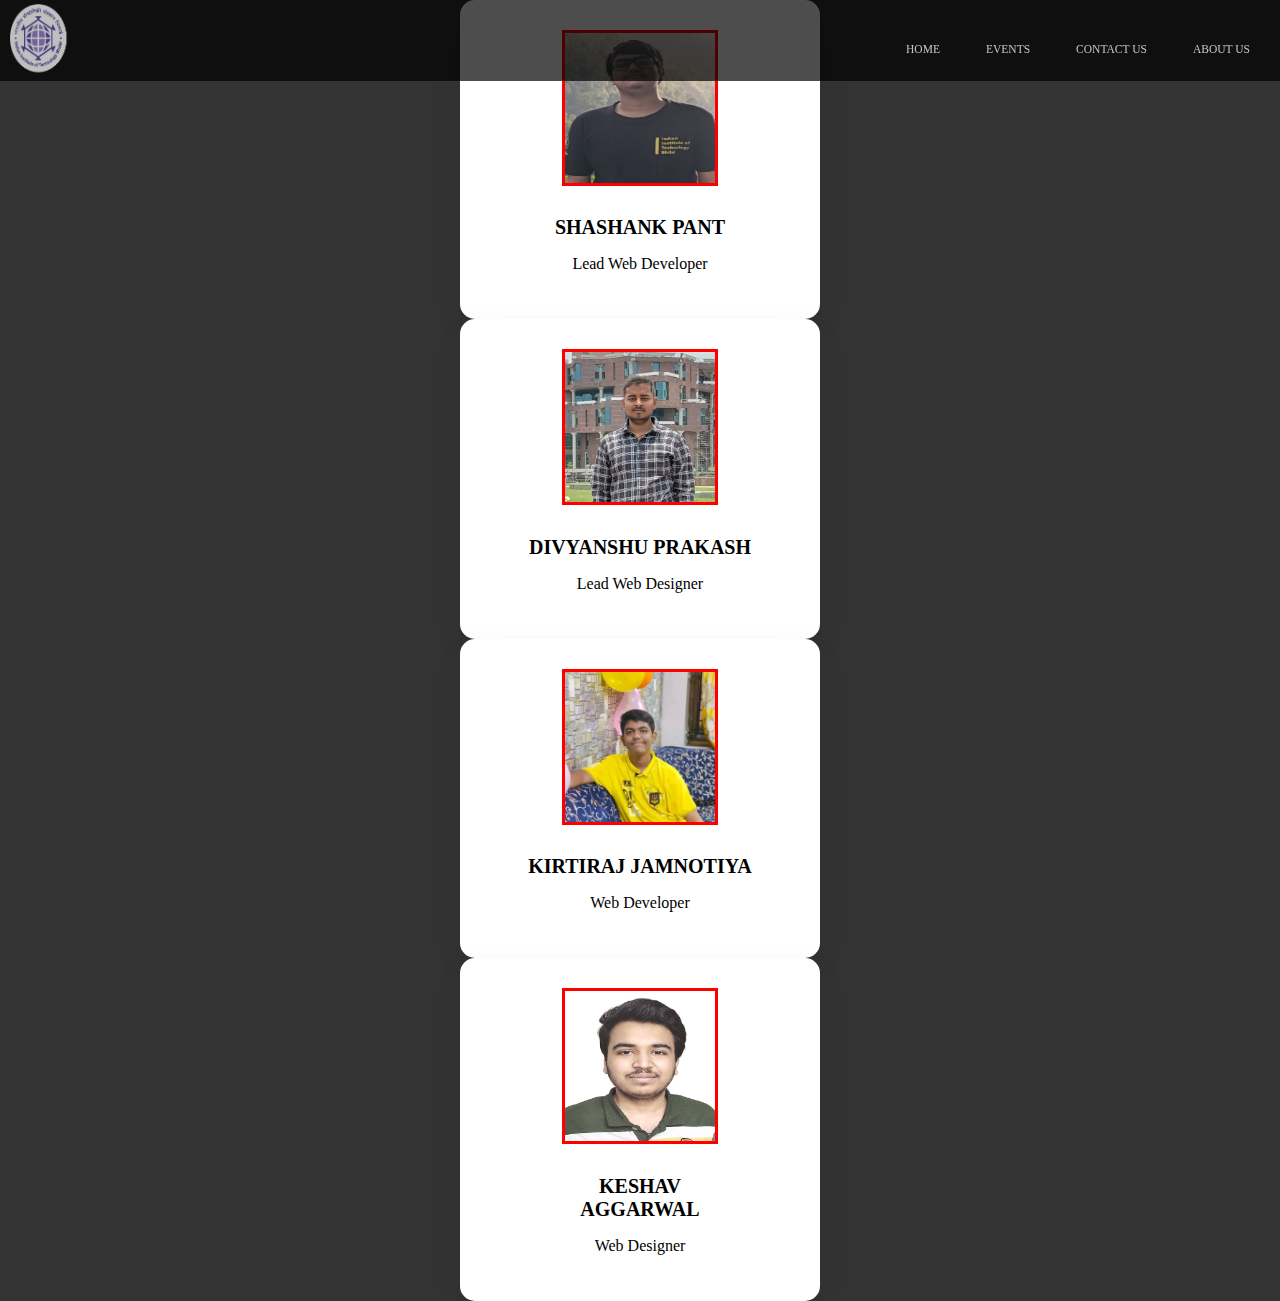
<file: html/about.html>
<html><head> <meta charset="utf-8">
  <meta name="viewport" content="width=device-width, initial-scale=1, shrink-to-fit=no">
  <link href="https://cdn.jsdelivr.net/npm/bootstrap@5.3.1/dist/css/bootstrap.min.css" rel="stylesheet" integrity="sha384-4bw+/aepP/YC94hEpVNVgiZdgIC5+VKNBQNGCHeKRQN+PtmoHDEXuppvnDJzQIu9" crossorigin="anonymous">
  <link rel="preconnect" href="https://fonts.googleapis.com">
<link rel="preconnect" href="https://fonts.gstatic.com" crossorigin="">
<link href="https://fonts.googleapis.com/css2?family=Libre+Baskerville&amp;display=swap" rel="stylesheet">
<link href="../css/style.css" rel="stylesheet"></head>
<style>

body{
  background-color: #333;
}

img {
  max-width: 100%;
  height: auto;
  vertical-align: top;
}
.mb-1 {
  margin-bottom: 0.25rem!important;
}
.h5, h5 {
  font-size: 1.25rem;
}
a {
text-decoration:none;    
}
.team-style07 {
  background: #fff;
  text-align: center;
  padding: 30px;
  box-shadow: 0px 10px 30px 0px rgb(26 29 72 / 7%);
  border-radius: 15px;
  transition: all .3s ease-in-out;
}
.team-style07 {
  background: #fff;
  text-align: center;
  padding: 30px;
  box-shadow: 0px 10px 30px 0px rgba(26, 29, 72, 0.07);
  border-radius: 15px;
  transition: all .3s ease-in-out
}

.team-style07:hover {
  background: #292dc2
}

.team-style07:hover h3,
.team-style07:hover p {
  color: #fff
}

.team-style07 .team-thumb {
  position: relative
}

.team-style07 .team-thumb .team-social {
  position: absolute;
  bottom: 0;
  left: 0;
  right: 0
}

.team-style07:hover .team-thumb .team-social .styled-icons li:nth-child(1) {
  left: 40px;
  position: absolute;
  bottom: 0;
  z-index: 10;
  opacity: 1;
  transition: all .4s ease-in-out 0s
}

.team-style07 .team-thumb .team-social .styled-icons li:nth-child(1) {
  position: absolute;
  opacity: 0;
  left: -10px;
  bottom: -20px;
  z-index: 10;
  transition: all .3s ease-in-out
}

.team-style07 .team-thumb .team-social .styled-icons li:nth-child(2) {
  position: absolute;
  opacity: 0;
  left: 0;
  right: 0;
  bottom: -40px;
  transition: all .3s ease-in-out
}

.team-style07 .team-thumb .team-social .styled-icons li:nth-child(3) {
  opacity: 0;
  position: absolute;
  right: 0;
  bottom: -20px;
  transition: all .3s ease-in-out
}

.team-style07:hover .team-thumb .team-social .styled-icons li:nth-child(3) {
  position: absolute;
  right: 40px;
  bottom: 0;
  opacity: 1;
  transition: all .4s ease-in-out 0s
}

.team-style07:hover .team-thumb .team-social .styled-icons li:nth-child(2) {
  position: absolute;
  left: 0;
  right: 0;
  bottom: -20px;
  opacity: 1;
  transition: all .5s ease-in-out 0s
}

.team-style07 .team-thumb .team-social .styled-icons li a {
  background: #3457f1;
  color: #fff;
  height: 40px;
  width: 40px;
  line-height: 40px;
  border: none;
  font-size: 16px;
  transition: all .3s ease-in-out
}
.mb-1-9, .my-1-9 {
  margin-bottom: 1.9rem;
}

.styled-icons a {
  border: 2px solid transparent;
  color: #333;
  display: inline-block;
  font-size: 16px;
  height: 36px;
  line-height: 2;
  margin-right: 4px;
  position: relative;
  text-align: center;
  text-decoration: none;
  width: 36px;
  transition: all .2s ease;
  border-radius: 50%;
  padding:0.75vw;
}

.styled-icons li {
  display: inline-block;
  margin-bottom: 5px;
  margin-top: 0;
  padding-left: 0 !important
}
.team-style07 .team-social {
position: relative;
}

.team-style07 .team-thumb .team-social .styled-icons li {
position: relative;
opacity: 0;
bottom: -20px;
transition: all 0.3s ease-in-out;
}

.team-style07:hover .team-thumb .team-social .styled-icons li {
position: relative;
opacity: 1;
bottom: auto;
display: inline-block;
margin-right: 8px;
}
/* Existing styles for .team-style07 and other classes */

/* Additional styles for Shashank Pant card */
.team-style07 {
width: 100%;
max-width: 300px; /* Limit the card width to one-third of the screen size */
margin: 0 auto; /* Center the card horizontally */
}
.rounded-circle{
width:150px;
height:150px
}

.attraxia{
width:400px;
margin-bottom: 0px;

}
.rounded-circle{
  border:3px solid red;
}

@media (max-width:767px){
  .styled-icons a{
    padding:3vw;
  }
}

  
</style>
<body >
<div class="bg-dark">
  <div class="navbar">
      <img src="../photos/logo2.png" class="logo">
      <ul id="nav">
        <li><a href="../index.html">HOME</a></li>
        <li><a href="./coming.html">EVENTS</a></li>
        <li><a href="../index.html#contact" >CONTACT US</a></li>
   
        <li><a href="./about.html">ABOUT US</a></li>
  
        
      </ul>
    </div>
    <div class="container mt-5">
      <div class="row justify-content-center"> <!-- Use justify-content-center to center the card horizontally -->
        <div class="col-6 col-sm-6  mt-1-9 wow fadeInUp mb-5" data-wow-delay=".2s" style="visibility: visible; animation-delay: 0.2s; animation-name: fadeInUp;">
          <div class="team-style07">
            <div class="team-thumb mb-1-9">
              <div class="thumb"><img src="../photos/sp.jpg" class="rounded-circle" alt="..."></div>
              <div class="team-social">
                <ul class="styled-icons">
                  <li><a class="styled-icons-item" href="https://www.linkedin.com/in/shashankpant12/"><svg xmlns="http://www.w3.org/2000/svg" width="16" height="16" fill="currentColor" class="bi bi-linkedin" viewBox="0 0 16 16">
                    <path d="M0 1.146C0 .513.526 0 1.175 0h13.65C15.474 0 16 .513 16 1.146v13.708c0 .633-.526 1.146-1.175 1.146H1.175C.526 16 0 15.487 0 14.854V1.146zm4.943 12.248V6.169H2.542v7.225h2.401zm-1.2-8.212c.837 0 1.358-.554 1.358-1.248-.015-.709-.52-1.248-1.342-1.248-.822 0-1.359.54-1.359 1.248 0 .694.521 1.248 1.327 1.248h.016zm4.908 8.212V9.359c0-.216.016-.432.08-.586.173-.431.568-.878 1.232-.878.869 0 1.216.662 1.216 1.634v3.865h2.401V9.25c0-2.22-1.184-3.252-2.764-3.252-1.274 0-1.845.7-2.165 1.193v.025h-.016a5.54 5.54 0 0 1 .016-.025V6.169h-2.4c.03.678 0 7.225 0 7.225h2.4z"/>
                  </svg></a></li>
                  <li><a class="styled-icons-item bg-danger" href="https://www.instagram.com/llawliet532/"><svg xmlns="" width="16" height="16" fill="currentColor" class="bi bi-instagram" viewBox="0 0 16 16">
                    <path d="M8 0C5.829 0 5.556.01 4.703.048 3.85.088 3.269.222 2.76.42a3.917 3.917 0 0 0-1.417.923A3.927 3.927 0 0 0 .42 2.76C.222 3.268.087 3.85.048 4.7.01 5.555 0 5.827 0 8.001c0 2.172.01 2.444.048 3.297.04.852.174 1.433.372 1.942.205.526.478.972.923 1.417.444.445.89.719 1.416.923.51.198 1.09.333 1.942.372C5.555 15.99 5.827 16 8 16s2.444-.01 3.298-.048c.851-.04 1.434-.174 1.943-.372a3.916 3.916 0 0 0 1.416-.923c.445-.445.718-.891.923-1.417.197-.509.332-1.09.372-1.942C15.99 10.445 16 10.173 16 8s-.01-2.445-.048-3.299c-.04-.851-.175-1.433-.372-1.941a3.926 3.926 0 0 0-.923-1.417A3.911 3.911 0 0 0 13.24.42c-.51-.198-1.092-.333-1.943-.372C10.443.01 10.172 0 7.998 0h.003zm-.717 1.442h.718c2.136 0 2.389.007 3.232.046.78.035 1.204.166 1.486.275.373.145.64.319.92.599.28.28.453.546.598.92.11.281.24.705.275 1.485.039.843.047 1.096.047 3.231s-.008 2.389-.047 3.232c-.035.78-.166 1.203-.275 1.485a2.47 2.47 0 0 1-.599.919c-.28.28-.546.453-.92.598-.28.11-.704.24-1.485.276-.843.038-1.096.047-3.232.047s-2.39-.009-3.233-.047c-.78-.036-1.203-.166-1.485-.276a2.478 2.478 0 0 1-.92-.598 2.48 2.48 0 0 1-.6-.92c-.109-.281-.24-.705-.275-1.485-.038-.843-.046-1.096-.046-3.233 0-2.136.008-2.388.046-3.231.036-.78.166-1.204.276-1.486.145-.373.319-.64.599-.92.28-.28.546-.453.92-.598.282-.11.705-.24 1.485-.276.738-.034 1.024-.044 2.515-.045v.002zm4.988 1.328a.96.96 0 1 0 0 1.92.96.96 0 0 0 0-1.92zm-4.27 1.122a4.109 4.109 0 1 0 0 8.217 4.109 4.109 0 0 0 0-8.217zm0 1.441a2.667 2.667 0 1 1 0 5.334 2.667 2.667 0 0 1 0-5.334z"/>
                  </svg></a></li>
                  <li><a class="styled-icons-item bg-info" href="https://m.facebook.com/profile.php/?id=100037587902127"><svg xmlns="http://www.w3.org/2000/svg" width="16" height="16" fill="currentColor" class="bi bi-facebook" viewBox="0 0 16 16">
                    <path d="M16 8.049c0-4.446-3.582-8.05-8-8.05C3.58 0-.002 3.603-.002 8.05c0 4.017 2.926 7.347 6.75 7.951v-5.625h-2.03V8.05H6.75V6.275c0-2.017 1.195-3.131 3.022-3.131.876 0 1.791.157 1.791.157v1.98h-1.009c-.993 0-1.303.621-1.303 1.258v1.51h2.218l-.354 2.326H9.25V16c3.824-.604 6.75-3.934 6.75-7.951z"/>
                  </svg><i class="fab fa-google"></i></a></li>
                </ul>
              </div>
            </div>
            <h3 class="h5 mb-1">SHASHANK PANT</h3>
            <p class="mb-0">Lead Web Developer</p>
          </div></div>
          <div class="col-6 col-sm-6 col-md-6 mt-1-9 wow fadeInUp mb-5" data-wow-delay=".2s" style="visibility: visible; animation-delay: 0.2s; animation-name: fadeInUp;">
            <div class="team-style07">
              <div class="team-thumb mb-1-9">
                <div class="thumb"><img src="../photos/dp.jpg" class="rounded-circle" alt="..."></div>
                <div class="team-social">
                  <ul class="styled-icons">
                    <li><a class="styled-icons-item" href="https://www.linkedin.com/in/divyanshu-prakash-rx/"><svg xmlns="http://www.w3.org/2000/svg" width="16" height="16" fill="currentColor" class="bi bi-linkedin" viewBox="0 0 16 16">
                      <path d="M0 1.146C0 .513.526 0 1.175 0h13.65C15.474 0 16 .513 16 1.146v13.708c0 .633-.526 1.146-1.175 1.146H1.175C.526 16 0 15.487 0 14.854V1.146zm4.943 12.248V6.169H2.542v7.225h2.401zm-1.2-8.212c.837 0 1.358-.554 1.358-1.248-.015-.709-.52-1.248-1.342-1.248-.822 0-1.359.54-1.359 1.248 0 .694.521 1.248 1.327 1.248h.016zm4.908 8.212V9.359c0-.216.016-.432.08-.586.173-.431.568-.878 1.232-.878.869 0 1.216.662 1.216 1.634v3.865h2.401V9.25c0-2.22-1.184-3.252-2.764-3.252-1.274 0-1.845.7-2.165 1.193v.025h-.016a5.54 5.54 0 0 1 .016-.025V6.169h-2.4c.03.678 0 7.225 0 7.225h2.4z"/>
                    </svg></a></li>
                    <li><a class="styled-icons-item bg-danger" href="https://instagram.com/divyanshu_prakash_rx?utm_source=qr&igshid=MzNlNGNkZWQ4Mg%3D%3D" target="blank"><svg xmlns="http://www.w3.org/2000/svg" width="16" height="16" fill="currentColor" class="bi bi-instagram" viewBox="0 0 16 16">
                      <path d="M8 0C5.829 0 5.556.01 4.703.048 3.85.088 3.269.222 2.76.42a3.917 3.917 0 0 0-1.417.923A3.927 3.927 0 0 0 .42 2.76C.222 3.268.087 3.85.048 4.7.01 5.555 0 5.827 0 8.001c0 2.172.01 2.444.048 3.297.04.852.174 1.433.372 1.942.205.526.478.972.923 1.417.444.445.89.719 1.416.923.51.198 1.09.333 1.942.372C5.555 15.99 5.827 16 8 16s2.444-.01 3.298-.048c.851-.04 1.434-.174 1.943-.372a3.916 3.916 0 0 0 1.416-.923c.445-.445.718-.891.923-1.417.197-.509.332-1.09.372-1.942C15.99 10.445 16 10.173 16 8s-.01-2.445-.048-3.299c-.04-.851-.175-1.433-.372-1.941a3.926 3.926 0 0 0-.923-1.417A3.911 3.911 0 0 0 13.24.42c-.51-.198-1.092-.333-1.943-.372C10.443.01 10.172 0 7.998 0h.003zm-.717 1.442h.718c2.136 0 2.389.007 3.232.046.78.035 1.204.166 1.486.275.373.145.64.319.92.599.28.28.453.546.598.92.11.281.24.705.275 1.485.039.843.047 1.096.047 3.231s-.008 2.389-.047 3.232c-.035.78-.166 1.203-.275 1.485a2.47 2.47 0 0 1-.599.919c-.28.28-.546.453-.92.598-.28.11-.704.24-1.485.276-.843.038-1.096.047-3.232.047s-2.39-.009-3.233-.047c-.78-.036-1.203-.166-1.485-.276a2.478 2.478 0 0 1-.92-.598 2.48 2.48 0 0 1-.6-.92c-.109-.281-.24-.705-.275-1.485-.038-.843-.046-1.096-.046-3.233 0-2.136.008-2.388.046-3.231.036-.78.166-1.204.276-1.486.145-.373.319-.64.599-.92.28-.28.546-.453.92-.598.282-.11.705-.24 1.485-.276.738-.034 1.024-.044 2.515-.045v.002zm4.988 1.328a.96.96 0 1 0 0 1.92.96.96 0 0 0 0-1.92zm-4.27 1.122a4.109 4.109 0 1 0 0 8.217 4.109 4.109 0 0 0 0-8.217zm0 1.441a2.667 2.667 0 1 1 0 5.334 2.667 2.667 0 0 1 0-5.334z"/>
                    </svg></a></li>
                    <li><a class="styled-icons-item bg-info" href="https://twitter.com/DivyanshuPrak20"><svg xmlns="http://www.w3.org/2000/svg" width="16" height="16" fill="currentColor" class="bi bi-twitter" viewBox="0 0 16 16">
                      <path d="M5.026 15c6.038 0 9.341-5.003 9.341-9.334 0-.14 0-.282-.006-.422A6.685 6.685 0 0 0 16 3.542a6.658 6.658 0 0 1-1.889.518 3.301 3.301 0 0 0 1.447-1.817 6.533 6.533 0 0 1-2.087.793A3.286 3.286 0 0 0 7.875 6.03a9.325 9.325 0 0 1-6.767-3.429 3.289 3.289 0 0 0 1.018 4.382A3.323 3.323 0 0 1 .64 6.575v.045a3.288 3.288 0 0 0 2.632 3.218 3.203 3.203 0 0 1-.865.115 3.23 3.23 0 0 1-.614-.057 3.283 3.283 0 0 0 3.067 2.277A6.588 6.588 0 0 1 .78 13.58a6.32 6.32 0 0 1-.78-.045A9.344 9.344 0 0 0 5.026 15z"/>
                    </svg></a></li>
                  </ul>
                </div>
              </div>
              <h3 class="h5 mb-1">DIVYANSHU PRAKASH</h3>
              <p class="mb-0">Lead Web Designer</p>
            </div>
          </div>
         <!-- Use justify-content-center to center the card horizontally -->
            <div class="col-6 col-sm-6 mt-1-9 wow fadeInUp mb-5" data-wow-delay=".2s" style="visibility: visible; animation-delay: 0.2s; animation-name: fadeInUp;">
              <div class="team-style07">
                <div class="team-thumb mb-1-9">
                  <div class="thumb"><img src="../photos/kj.jpeg" class="rounded-circle" alt="..."></div>
                  <div class="team-social">
                    <ul class="styled-icons">
                      <li><a class="styled-icons-item" href="https://www.linkedin.com/in/kirtiraj-jamnotiya-852663262/"><svg xmlns="http://www.w3.org/2000/svg" width="16" height="16" fill="currentColor" class="bi bi-linkedin" viewBox="0 0 16 16">
                        <path d="M0 1.146C0 .513.526 0 1.175 0h13.65C15.474 0 16 .513 16 1.146v13.708c0 .633-.526 1.146-1.175 1.146H1.175C.526 16 0 15.487 0 14.854V1.146zm4.943 12.248V6.169H2.542v7.225h2.401zm-1.2-8.212c.837 0 1.358-.554 1.358-1.248-.015-.709-.52-1.248-1.342-1.248-.822 0-1.359.54-1.359 1.248 0 .694.521 1.248 1.327 1.248h.016zm4.908 8.212V9.359c0-.216.016-.432.08-.586.173-.431.568-.878 1.232-.878.869 0 1.216.662 1.216 1.634v3.865h2.401V9.25c0-2.22-1.184-3.252-2.764-3.252-1.274 0-1.845.7-2.165 1.193v.025h-.016a5.54 5.54 0 0 1 .016-.025V6.169h-2.4c.03.678 0 7.225 0 7.225h2.4z"/>
                      </svg></a></li>
                      <li><a class="styled-icons-item bg-danger" href="https://www.instagram.com/kirtiraj_jamnotiya/" target="blank"><svg xmlns="http://www.w3.org/2000/svg" width="16" height="16" fill="currentColor" class="bi bi-instagram" viewBox="0 0 16 16">
                        <path d="M8 0C5.829 0 5.556.01 4.703.048 3.85.088 3.269.222 2.76.42a3.917 3.917 0 0 0-1.417.923A3.927 3.927 0 0 0 .42 2.76C.222 3.268.087 3.85.048 4.7.01 5.555 0 5.827 0 8.001c0 2.172.01 2.444.048 3.297.04.852.174 1.433.372 1.942.205.526.478.972.923 1.417.444.445.89.719 1.416.923.51.198 1.09.333 1.942.372C5.555 15.99 5.827 16 8 16s2.444-.01 3.298-.048c.851-.04 1.434-.174 1.943-.372a3.916 3.916 0 0 0 1.416-.923c.445-.445.718-.891.923-1.417.197-.509.332-1.09.372-1.942C15.99 10.445 16 10.173 16 8s-.01-2.445-.048-3.299c-.04-.851-.175-1.433-.372-1.941a3.926 3.926 0 0 0-.923-1.417A3.911 3.911 0 0 0 13.24.42c-.51-.198-1.092-.333-1.943-.372C10.443.01 10.172 0 7.998 0h.003zm-.717 1.442h.718c2.136 0 2.389.007 3.232.046.78.035 1.204.166 1.486.275.373.145.64.319.92.599.28.28.453.546.598.92.11.281.24.705.275 1.485.039.843.047 1.096.047 3.231s-.008 2.389-.047 3.232c-.035.78-.166 1.203-.275 1.485a2.47 2.47 0 0 1-.599.919c-.28.28-.546.453-.92.598-.28.11-.704.24-1.485.276-.843.038-1.096.047-3.232.047s-2.39-.009-3.233-.047c-.78-.036-1.203-.166-1.485-.276a2.478 2.478 0 0 1-.92-.598 2.48 2.48 0 0 1-.6-.92c-.109-.281-.24-.705-.275-1.485-.038-.843-.046-1.096-.046-3.233 0-2.136.008-2.388.046-3.231.036-.78.166-1.204.276-1.486.145-.373.319-.64.599-.92.28-.28.546-.453.92-.598.282-.11.705-.24 1.485-.276.738-.034 1.024-.044 2.515-.045v.002zm4.988 1.328a.96.96 0 1 0 0 1.92.96.96 0 0 0 0-1.92zm-4.27 1.122a4.109 4.109 0 1 0 0 8.217 4.109 4.109 0 0 0 0-8.217zm0 1.441a2.667 2.667 0 1 1 0 5.334 2.667 2.667 0 0 1 0-5.334z"/>
                      </svg></a></li>
                      <li><a class="styled-icons-item bg-info" href="https://twitter.com/K_Jamnotiya"><svg xmlns="http://www.w3.org/2000/svg" width="16" height="16" fill="currentColor" class="bi bi-twitter" viewBox="0 0 16 16">
                        <path d="M5.026 15c6.038 0 9.341-5.003 9.341-9.334 0-.14 0-.282-.006-.422A6.685 6.685 0 0 0 16 3.542a6.658 6.658 0 0 1-1.889.518 3.301 3.301 0 0 0 1.447-1.817 6.533 6.533 0 0 1-2.087.793A3.286 3.286 0 0 0 7.875 6.03a9.325 9.325 0 0 1-6.767-3.429 3.289 3.289 0 0 0 1.018 4.382A3.323 3.323 0 0 1 .64 6.575v.045a3.288 3.288 0 0 0 2.632 3.218 3.203 3.203 0 0 1-.865.115 3.23 3.23 0 0 1-.614-.057 3.283 3.283 0 0 0 3.067 2.277A6.588 6.588 0 0 1 .78 13.58a6.32 6.32 0 0 1-.78-.045A9.344 9.344 0 0 0 5.026 15z"/>
                      </svg></a></li>
                    </ul>
                  </div>
                </div>
                <h3 class="h5 mb-1">KIRTIRAJ JAMNOTIYA</h3>
                <p class="mb-0">Web Developer</p>
              </div>
            </div>
        
      
            
             <!-- Use justify-content-center to center the card horizontally -->
                <div class="col-6 col-sm-6 col-md-6 mt-1-9 wow fadeInUp mb-5" data-wow-delay=".2s" style="visibility: visible; animation-delay: 0.2s; animation-name: fadeInUp;">
                  <div class="team-style07">
                    <div class="team-thumb mb-1-9">
                      <div class="thumb"><img src="../photos/KESHAV.jpg" class="rounded-circle" alt="..."></div>
                      <div class="team-social">
                        <ul class="styled-icons">
                          <li><a class="styled-icons-item bg-danger" href="https://www.reddit.com/user/nightbaser/"><svg xmlns="http://www.w3.org/2000/svg" width="16" height="16" fill="currentColor" class="bi bi-reddit" viewBox="0 0 16 16">
                            <path d="M6.167 8a.831.831 0 0 0-.83.83c0 .459.372.84.83.831a.831.831 0 0 0 0-1.661zm1.843 3.647c.315 0 1.403-.038 1.976-.611a.232.232 0 0 0 0-.306.213.213 0 0 0-.306 0c-.353.363-1.126.487-1.67.487-.545 0-1.308-.124-1.671-.487a.213.213 0 0 0-.306 0 .213.213 0 0 0 0 .306c.564.563 1.652.61 1.977.61zm.992-2.807c0 .458.373.83.831.83.458 0 .83-.381.83-.83a.831.831 0 0 0-1.66 0z"/>
                            <path d="M16 8A8 8 0 1 1 0 8a8 8 0 0 1 16 0zm-3.828-1.165c-.315 0-.602.124-.812.325-.801-.573-1.9-.945-3.121-.993l.534-2.501 1.738.372a.83.83 0 1 0 .83-.869.83.83 0 0 0-.744.468l-1.938-.41a.203.203 0 0 0-.153.028.186.186 0 0 0-.086.134l-.592 2.788c-1.24.038-2.358.41-3.17.992-.21-.2-.496-.324-.81-.324a1.163 1.163 0 0 0-.478 2.224c-.02.115-.029.23-.029.353 0 1.795 2.091 3.256 4.669 3.256 2.577 0 4.668-1.451 4.668-3.256 0-.114-.01-.238-.029-.353.401-.181.688-.592.688-1.069 0-.65-.525-1.165-1.165-1.165z"/>
                          </svg>
                         </a></li>
                          <li><a class="styled-icons-item " href="https://www.linkedin.com/in/keshav-aggarwal-95b046292/"><svg xmlns="http://www.w3.org/2000/svg" width="16" height="16" fill="currentColor" class="bi bi-linkedin" viewBox="0 0 16 16">
                            <path d="M0 1.146C0 .513.526 0 1.175 0h13.65C15.474 0 16 .513 16 1.146v13.708c0 .633-.526 1.146-1.175 1.146H1.175C.526 16 0 15.487 0 14.854V1.146zm4.943 12.248V6.169H2.542v7.225h2.401zm-1.2-8.212c.837 0 1.358-.554 1.358-1.248-.015-.709-.52-1.248-1.342-1.248-.822 0-1.359.54-1.359 1.248 0 .694.521 1.248 1.327 1.248h.016zm4.908 8.212V9.359c0-.216.016-.432.08-.586.173-.431.568-.878 1.232-.878.869 0 1.216.662 1.216 1.634v3.865h2.401V9.25c0-2.22-1.184-3.252-2.764-3.252-1.274 0-1.845.7-2.165 1.193v.025h-.016a5.54 5.54 0 0 1 .016-.025V6.169h-2.4c.03.678 0 7.225 0 7.225h2.4z"/>
                          </svg></a></li>
                          <li><a class="styled-icons-item bg-danger" href="https://www.instagram.com/aggarwal._.keshav?igsh=em9zN293cjFjcmlq"><svg xmlns="http://www.w3.org/2000/svg" width="16" height="16" fill="currentColor" class="bi bi-instagram" viewBox="0 0 16 16">
                            <path d="M8 0C5.829 0 5.556.01 4.703.048 3.85.088 3.269.222 2.76.42a3.917 3.917 0 0 0-1.417.923A3.927 3.927 0 0 0 .42 2.76C.222 3.268.087 3.85.048 4.7.01 5.555 0 5.827 0 8.001c0 2.172.01 2.444.048 3.297.04.852.174 1.433.372 1.942.205.526.478.972.923 1.417.444.445.89.719 1.416.923.51.198 1.09.333 1.942.372C5.555 15.99 5.827 16 8 16s2.444-.01 3.298-.048c.851-.04 1.434-.174 1.943-.372a3.916 3.916 0 0 0 1.416-.923c.445-.445.718-.891.923-1.417.197-.509.332-1.09.372-1.942C15.99 10.445 16 10.173 16 8s-.01-2.445-.048-3.299c-.04-.851-.175-1.433-.372-1.941a3.926 3.926 0 0 0-.923-1.417A3.911 3.911 0 0 0 13.24.42c-.51-.198-1.092-.333-1.943-.372C10.443.01 10.172 0 7.998 0h.003zm-.717 1.442h.718c2.136 0 2.389.007 3.232.046.78.035 1.204.166 1.486.275.373.145.64.319.92.599.28.28.453.546.598.92.11.281.24.705.275 1.485.039.843.047 1.096.047 3.231s-.008 2.389-.047 3.232c-.035.78-.166 1.203-.275 1.485a2.47 2.47 0 0 1-.599.919c-.28.28-.546.453-.92.598-.28.11-.704.24-1.485.276-.843.038-1.096.047-3.232.047s-2.39-.009-3.233-.047c-.78-.036-1.203-.166-1.485-.276a2.478 2.478 0 0 1-.92-.598 2.48 2.48 0 0 1-.6-.92c-.109-.281-.24-.705-.275-1.485-.038-.843-.046-1.096-.046-3.233 0-2.136.008-2.388.046-3.231.036-.78.166-1.204.276-1.486.145-.373.319-.64.599-.92.28-.28.546-.453.92-.598.282-.11.705-.24 1.485-.276.738-.034 1.024-.044 2.515-.045v.002zm4.988 1.328a.96.96 0 1 0 0 1.92.96.96 0 0 0 0-1.92zm-4.27 1.122a4.109 4.109 0 1 0 0 8.217 4.109 4.109 0 0 0 0-8.217zm0 1.441a2.667 2.667 0 1 1 0 5.334 2.667 2.667 0 0 1 0-5.334z"/>
                          </svg><i class="fab fa-google"></i></a></li>
                        </ul>
                      </div>
                    </div>
                    <h3 class="h5 mb-1">KESHAV <br>AGGARWAL</h3>
                    <p class="mb-0">Web Designer</p>
                  </div>
                </div></div>
</body></html>
</file>
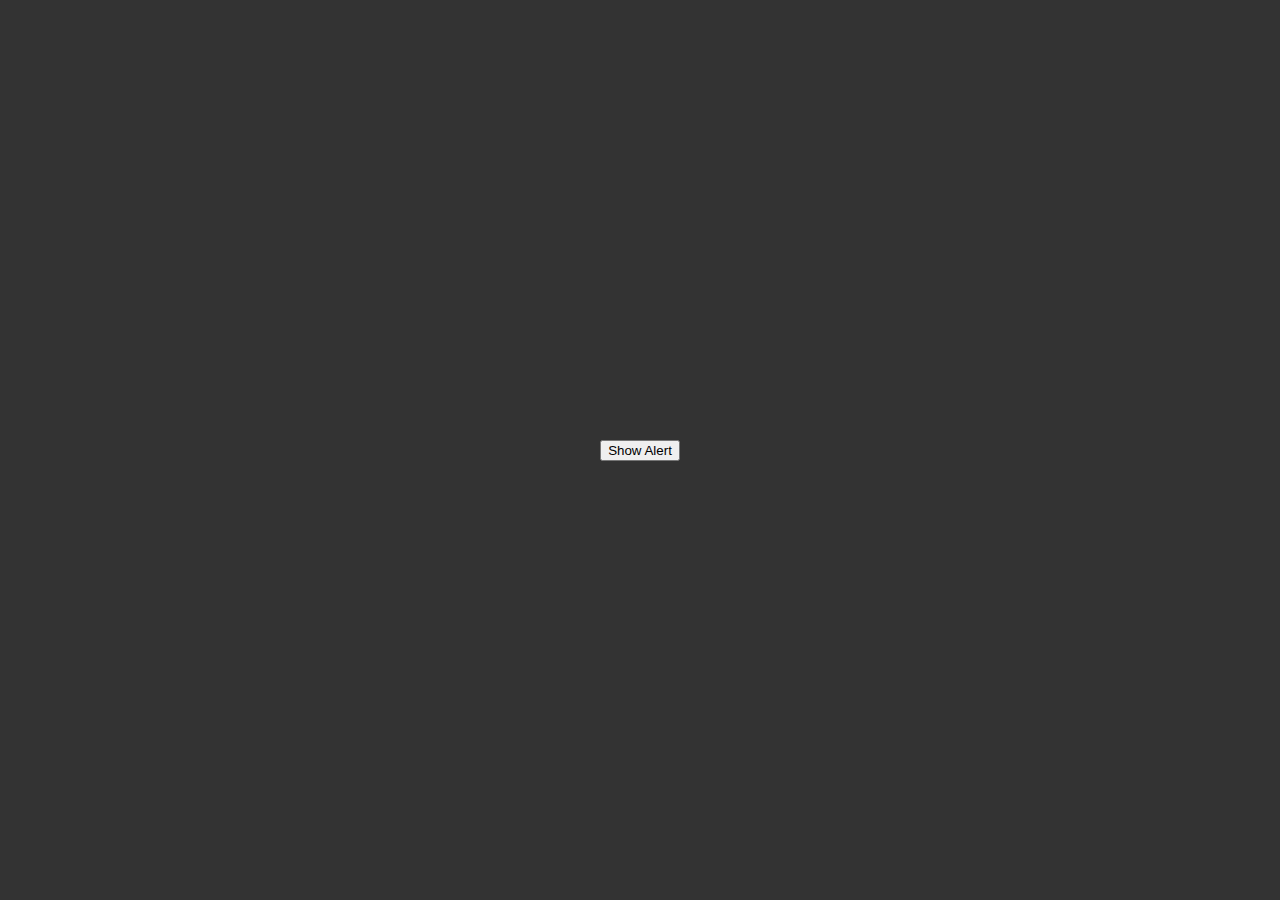
<file: html/contactus.html>
<!DOCTYPE html>
<html lang="en">
<head>
    <meta charset="UTF-8">
    <meta name="viewport" content="width=device-width, initial-scale=1.0">
    <style>
        body {
            font-family: Arial, sans-serif;
            display: flex;
            justify-content: center;
            align-items: center;
            height: 100vh;
            margin: 0;
            background-color: #333;
        }

        .alert-container {
            position: fixed;
            bottom: -100%;
            left: 50%;
            transform: translateX(-50%);
            width: 300px;
            background-color: black;
            color: white;
            padding: 10px;
            border-radius: 5px 5px 0 0;
            transition: bottom 0.3s ease-in-out;
            box-shadow: 0px 0px 10px rgba(0, 0, 0, 0.3);
        }

        .alert-content {
            padding: 10px;
        }

        .alert-button {
            background-color: #e74c3c;
            color: white;
            border: none;
            padding: 5px 10px;
            border-radius: 3px;
            cursor: pointer;
        }
    </style>
    <title>Alert Example</title>
</head>
<body>
    <button id="showAlert">Show Alert</button>
    <div class="alert-container" id="alertContainer">
        <div class="alert-content">
            <p>This is an alert created using JavaScript and styled with CSS.</p>
            <button class="alert-button" id="closeAlert">Close</button>
        </div>
    </div>
    <script>
        const showAlertButton = document.getElementById('showAlert');
        const alertContainer = document.getElementById('alertContainer');
        const closeAlertButton = document.getElementById('closeAlert');

        showAlertButton.addEventListener('click', () => {
            alertContainer.style.bottom = '50%';
        });

        closeAlertButton.addEventListener('click', () => {
            alertContainer.style.bottom = '-100%';
        });
    </script>
</body>
</html>
</file>
<file: css/style.css>
body{
  
}

.edugainer{

  font-family: sans-serif;

margin-left: 15%;
margin-right: 15%;

color: yellow;

}

.edugainer p{
font-family: sans-serif;
font-size: 100px;
animation: Color 4s linear infinite;
-webkit-animation: Color 4s ease-in-out infinite;
color: yellow;


}

.navbar{
position:fixed;
z-index: 2;
top:0vh;
color:black;
height:9vh;
opacity: 70%;
}

.logo{
position: fixed;
z-index:3;
top:0.3vh;
left:1vh;
opacity: 100%;
height:8vh;
}

#nav{
position:fixed;
z-index:3;
top:1.8vh;
right:1vh;
opacity: 100%;
}

#nav li{
background-color: black;
padding:1vh;
border-radius: 2vh;
border: 0.2vw solid black;
opacity: 100%;

}

#nav li:hover{
background-color: rgb(88, 76, 65);
}


#nav li a{
color:white;
font-size:0.9vw;
opacity: 100%;
text-decoration: solid;
}

.mx-auto{
position:relative;
z-index:1;
}

.wrapper{
margin-bottom: 2vh;
}

#maintitle{
font-family: rowdies;
font-size: 6.5vw;
}

#description{
font-size: 2vw;
}

.venue{
font-size: 1.5vw;
}

.venuepich{
font-size: 1.7vw;
margin-bottom: 1.5vh;
}

#letsgo{
display:flex;
font-size: 2.9vw;
align-items: center;
}

#contactus{
display:flex;
font-size: 2.9vw;
align-items: center;
justify-content: center;
font-family: raleway;
}

.social{
padding:0.8vw 0.8vw 1.1vw 0.8vw;
border: 0.5vh solid rgb(42, 113, 255);
border-radius: 4vh;
}

.social:hover{
background-color: white;
color:black;
}

.contactnames{
font-size: 1vw;
}

.contactnumber{
font-size: 1vw;
}

#download{
position:relative;
color: white;
background-color: #cb0317;
display: flex;
width:35vw;
align-items: center;
justify-content: center;
left:32.5vw;
right:32.5vw;
margin:4vh;
font-size: 2vw;
border-radius: 4vw;
border: 0.1vw solid white;
font-family: raleway;
padding: 0vw;
}

#download a{
text-decoration: none;
color:white;
/* background-color: #cb0317; */
}

#download a:hover{
color: black;
}

#download:hover{
color:black;
background-color: white;
border-color: rgb(182, 33, 33);
border-width: 0.3vw;
}

@keyframes Color{
0%{
color:red;
}

20%{
color:orange;
}

40%{
color:#FFCE54;
}

60%{
color:#FC6E51;
}

80%{
color:orangered;
}

100%{
color:#AC92EC;
}
}

@-moz-keyframes Color{
0%{
color:hsl(0, 56%, 62%);
}

20%{
color:#824fe9;
}

40%{
color:#FFCE54;
}

60%{
color:#FC6E51;
}

80%{
color:#ED5565;
}

100%{
color:#AC92EC;
}
}

@-webkit-keyframes Color{
0%{
color:#5fb504;
}

20%{
color:#008abc;
}

40%{
color:#af7d00;
}

60%{
color:#FC6E51;
}

80%{
color:#cb0317;
}

100%{
color:#AC92EC;
}
}




@media (max-width: 767px) {
.edugainer p{
font-size: 65px;
font-family: sans-serif;
}

.logo{
height:7vh;
top:1.1vh;
}

#nav li{
top:1.2vh;
}

#nav li a{
font-size: 2vw;
}

#typedtextintro{
font-size: 0.1vw;
}

#maintitle{
font-size: 9vw;
}

#description{
font-size: 4vw;
}

.venue{
font-size: 4vw;
}

#letsgo{
font-size: 5vw;
}

#contactus{
font-size: 6vw;
}

.social{
align-items: center;
justify-content: center;
padding:1.6vw 1.6vw 2.4vw 1.6vw;
/* padding-left: 0.8vw; */
border: 0.5vh solid rgb(42, 113, 255);
border-radius: 3vh;
}

}



#typedtextintro {
font-family: sans-serif; 
font-size:30px; 

letter-spacing: 6px; 
font-weight: bold;
text-align: center;
color: white;
} 
.fresher{
  margin-top: 20px;
}
.navigation{
  font-size: x-large;
  font-family: 'Gill Sans', 'Gill Sans MT', Calibri, 'Trebuchet MS', sans-serif;
  color:white;
  
}
img{
  width:70px;


}
.navbar{
  background-color: black;
  width: 100%;
  margin: 0px 0px 0px 0px;
  padding: 0px;
  align-items: center;
  justify-content: space-between;
}
.navbar ul li{
font-size: 1px;;
  list-style-type: none;
  display: inline-block;
  margin: 0 10px;
  position: relative;
}
.navbar ul li a{
  text-decoration: solid;
  color: blueviolet;
}
.navbar ul li::after{
  content: '';
  height: 3px;
  width: 0;
  background: white;
  position: relative;
  left: 0;
  bottom: -5px;
  transition: 0.5s;
}
.navbar ul li:hover::after{
  width: 100%;
}
.para{
font-size: 20px;
font-family: 'Cascadia Code';
margin-top:10px;
margin-bottom:10px;
text-align: center;


}

#download{
left:25vw;
right:25vw;
margin: 1vh;
margin-top:2vh;
font-size :3vw;
width: 50vw;
}


.cont {
text-align: center;
margin-top: 0;
}
.vid{
margin-right: 0;


}


.join:hover {
background-color: darkred;
}

.contact{
background-color: black;
color:blueviolet;

}
h1{
text-align: center;
color: white;
margin-bottom: 20px;
position: relative;
}
.gradient {

/* can be treated like a fallback */
background-color: red;

/* will be "on top", if browser supports it */
background-image: linear-gradient(red, orange);

/* these will reset other properties, like background-position, but it does know what you mean */
background: red;
background: linear-gradient(rgb(47, 0, 255), rgb(255, 0, 0));

}
h2{
text-align: center;
font-style: bold;
position: relative;
}
.attraxia{
width:400px;
margin-bottom: 0px;

}




.wrapper {
display: flex;
justify-content: center;
margin: 0px;;
}

.cta {
display: flex;
padding: 10px 45px;
text-decoration: none;
font-family: 'Poppins', sans-serif;
font-size: 40px;
color: white;
background: red;
transition: 1s;
box-shadow: 6px 6px 0 black;
transform: skewX(-15deg);
}

.cta:focus {
outline: none; 
}

.cta:hover {
transition: 0.5s;
box-shadow: 10px 10px 0 #FBC638;
}

.cta span:nth-child(2) {
transition: 0.5s;
margin-right: 0px;
}

.cta:hover  span:nth-child(2) {
transition: 0.5s;
margin-right: 45px;
}

span {
transform: skewX(15deg) 
}

span:nth-child(2) {
width: 20px;
margin-left: 30px;
position: relative;
top: 12%;
}

/**************SVG****************/

path.one {
transition: 0.4s;
transform: translateX(-60%);
}

path.two {
transition: 0.5s;
transform: translateX(-30%);
}

.cta:hover path.three {
animation: color_anim 1s infinite 0.2s;
}

.cta:hover path.one {
transform: translateX(0%);
animation: color_anim 1s infinite 0.6s;
}

.cta:hover path.two {
transform: translateX(0%);
animation: color_anim 1s infinite 0.4s;
}

/* SVG animations */

@keyframes color_anim {
0% {
    fill: white;
}
50% {
    fill: #FBC638;
}
100% {
    fill: white;
}
}
.text-bg-dark {
background-color: black;
color: white;

overflow: hidden;
}

.video-bg {
position: absolute;
top: 0;
left: 0;
width: 100%;
height: 50%;

z-index: -1;
}

@media (max-width: 767px) {
.video-bg {
display: none;
height:300px;
}
}
body{
margin : 0px;
}
.edugainer{

font-family: sans-serif;

margin-left: 15%;
margin-right: 15%;

color: yellow;

}

.edugainer p{
font-family: sans-serif;
font-size: 100px;
animation: Color 4s linear infinite;
-webkit-animation: Color 4s ease-in-out infinite;
color: yellow;


}

@keyframes Color{
0%{
color:red;
}

20%{
color:orange;
}

40%{
color:#FFCE54;
}

60%{
color:#FC6E51;
}

80%{
color:orangered;
}

100%{
color:#AC92EC;
}
}

@-moz-keyframes Color{
0%{
color:hsl(0, 56%, 62%);
}

20%{
color:#824fe9;
}

40%{
color:#FFCE54;
}

60%{
color:#FC6E51;
}

80%{
color:#ED5565;
}

100%{
color:#AC92EC;
}
}

@-webkit-keyframes Color{
0%{
color:#5fb504;
}

20%{
color:#008abc;
}

40%{
color:#af7d00;
}

60%{
color:#FC6E51;
}

80%{
color:#cb0317;
}

100%{
color:#AC92EC;
}
}




@media (max-width: 767px) {
.edugainer p{
font-size: 65px;
font-family: sans-serif;
}}



#typedtextintro {
font-family: sans-serif; 
font-size:30px; 

letter-spacing: 6px; 
font-weight: bold;
text-align: center;
color: white;
} 
.fresher{
margin-top: 20px;
}
.navigation{
font-size: x-large;
font-family: 'Gill Sans', 'Gill Sans MT', Calibri, 'Trebuchet MS', sans-serif;
color:white;

}
.logo{
width:60px;
justify-content: center;


}
.navbar{
background-color: black;
width: 100%;
margin: 0px 0px 0px 0px;
padding: 0px;

align-items: center;
justify-content: space-between;
}
.navbar ul li{
font-size: 15px;;
list-style-type: none;
display: inline-block;
margin: 0 10px;
position: relative;
}
.navbar ul li a{
text-decoration: solid;
color: blueviolet;
}
.navbar ul li::after{
content: '';
height: 3px;
width: 0;
background: white;
position: relative;
left: 0;
bottom: -5px;
transition: 0.5s;
}
.navbar ul li:hover::after{
width: 100%;
}
.para{
font-size: 20px;
font-family: 'Franklin Gothic Medium', 'Arial Narrow', Arial, sans-serif;

margin:auto;


}

.cont {
text-align: center;
margin-top: 0;
}
.vid{
margin-right: 0;


}


.join:hover {
background-color: darkred;
}

.contact{
background-color: black;
color:blueviolet;
}
h1{
text-align: center;
color: white;
margin-bottom: 20px;
position: relative;
}
.gradient {

/* can be treated like a fallback */
background-color: red;

/* will be "on top", if browser supports it */
background-image: linear-gradient(red, orange);

/* these will reset other properties, like background-position, but it does know what you mean */
background: red;
background: linear-gradient(rgb(47, 0, 255), rgb(255, 0, 0));

}
h2{
text-align: center;
font-style: bold;
position: relative;
}
.attraxia{
width:400px;
margin-bottom: 0px;

}




.wrapper {
display: flex;
justify-content: center;
margin: 0px;;
}

.cta {
display: flex;
padding: 10px 45px;
text-decoration: none;
font-family: 'Poppins', sans-serif;
font-size: 40px;
color: white;
background: red;
transition: 1s;
box-shadow: 6px 6px 0 black;
transform: skewX(-15deg);
}

.cta:focus {
outline: none; 
}

.cta:hover {
transition: 0.5s;
box-shadow: 10px 10px 0 #FBC638;
}

.cta span:nth-child(2) {
transition: 0.5s;
margin-right: 0px;
}

.cta:hover  span:nth-child(2) {
transition: 0.5s;
margin-right: 45px;
}

span {
transform: skewX(15deg) 
}

span:nth-child(2) {
width: 20px;
margin-left: 30px;
position: relative;
top: 12%;
}

/**************SVG****************/

path.one {
transition: 0.4s;
transform: translateX(-60%);
}

path.two {
transition: 0.5s;
transform: translateX(-30%);
}

.cta:hover path.three {
animation: color_anim 1s infinite 0.2s;
}

.cta:hover path.one {
transform: translateX(0%);
animation: color_anim 1s infinite 0.6s;
}

.cta:hover path.two {
transform: translateX(0%);
animation: color_anim 1s infinite 0.4s;
}

/* SVG animations */

@keyframes color_anim {
0% {
  fill: white;
}
50% {
  fill: #FBC638;
}
100% {
  fill: white;
}
}
.text-bg-dark {
background-color: black;
color: white;

overflow: hidden;
}

.video-bg {
position: absolute;
top: 0;
left: 0;
width: 100%;
height: 100px;

z-index: -1;
}

@media (max-width: 767px) {
.video-bg {
display: none;
height:300px;
}
}


/* Adjust the max-height property of carousel images */
.lib-image {
max-height: 1000px; /* Set your desired max height here */
width: 100%; /* Maintain image width as 100% */
object-fit: cover; /* Maintain image aspect ratio and cover container */
}

.icon{
text-align: center;
}
.youtube{
color:red;
} 
.navbar ul li:hover::after{
width: 100%;
}
.footer{
margin-top: 0px;
font-size: 20px;
color:white;
font-style: italic;
font-family:'Lucida Sans', 'Lucida Sans Regular', 'Lucida Grande', 'Lucida Sans Unicode', Geneva, Verdana, sans-serif
;
text-align: center;
}

.animate-charcter
{

background-image: linear-gradient(
  -225deg,
 orange 29%,
  #44107a 20%,
  #ff1361 67%,
  #fff800 100%
);
background-size: auto auto;
background-clip: border-box;
background-size: 200% auto;
color: #fff;
background-clip: text;
text-fill-color: transparent;
-webkit-background-clip: text;
-webkit-text-fill-color: transparent;
animation: textclip 3s linear infinite;
display: inline-block;
    font-size: 35px;
    font-family: 'high tower text','footlight MT Light','cascadia code';
    margin: 13px;
}

@keyframes textclip {
to {
  background-position: 200% center;
}}
.date{
  

    background-image: linear-gradient(
      -225deg,
     orange 29%,
      #44107a 200%,
      #ff1361 67%,
      #fff800 100%
    );
    background-size: auto auto;
    background-clip: border-box;
    background-size: 200% auto;
    color: #fff;
    background-clip: text;
    text-fill-color: transparent;
    -webkit-background-clip: text;
    -webkit-text-fill-color: transparent;
    animation: text;

  @keyframes textclip {
    to {
      background-position: 200% center;
    }



}

}
</file>
